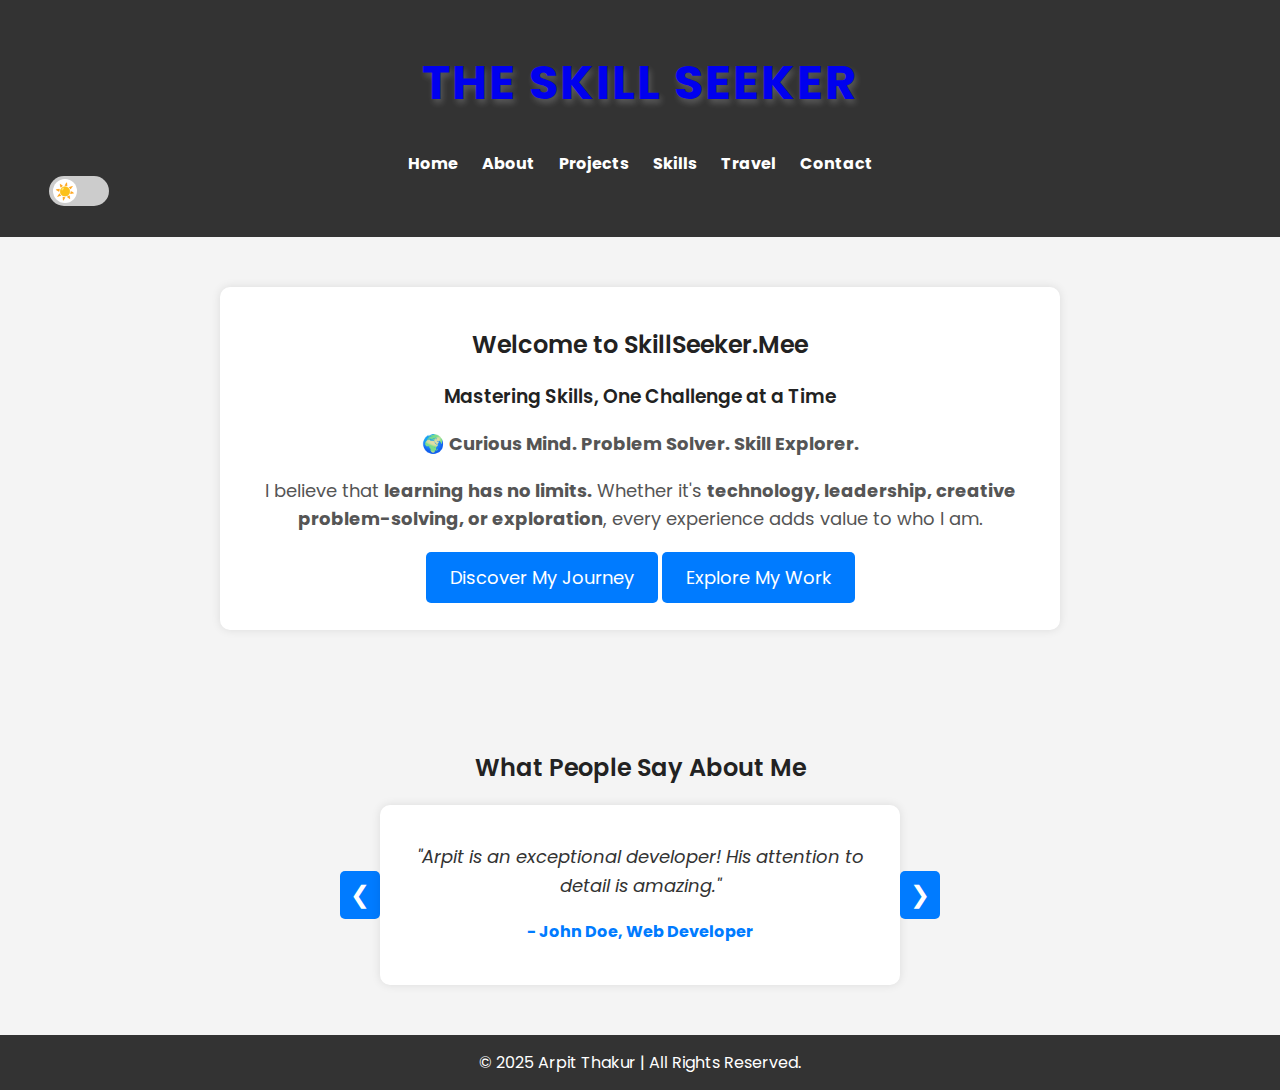
<file: index.html>
<!DOCTYPE html>
<html lang="en">
<head>
    <meta charset="UTF-8">
    <meta name="viewport" content="width=device-width, initial-scale=1.0">
    <title>Home | The Skill Seeker</title>
    
    <!-- Google Fonts -->
    <link href="https://fonts.googleapis.com/css2?family=Poppins:wght@300;400;600&display=swap" rel="stylesheet">
    <link rel="stylesheet" href="style.css">
    <script defer src="script.js"></script>
</head>
<body>
    <style>
    .testimonials {
        text-align: center;
        padding: 50px 20px;
        background: #f4f4f4;
    }
    
    .testimonial-container {
        display: flex;
        align-items: center;
        justify-content: center;
        position: relative;
        max-width: 600px;
        margin: auto;
    }
    
    .testimonial-card {
        display: none; /* Hide all initially */
        background: white;
        padding: 20px;
        box-shadow: 0 0 10px rgba(0, 0, 0, 0.1);
        border-radius: 10px;
        width: 80%;
        text-align: center;
        transition: 0.3s;
    }
    
    .testimonial-card p {
        font-size: 18px;
        font-style: italic;
        color: #333;
    }
    
    .testimonial-card h4 {
        margin-top: 10px;
        font-weight: bold;
        color: #007BFF;
    }
    
/* Dark Mode in Testimonials */

    .dark-mode .testimonials {
        background: #1e1e1e !important;
    }
    
    .dark-mode .testimonial-card {
        background: #2c2c2c !important;
        color: #ffffff !important;
        border: 1px solid #444 !important;
    }
    
    .dark-mode .testimonial-card p {
        color: #cccccc !important;
    }
    
    .dark-mode .testimonial-card h4 {
        color: #ffcc00 !important;
    }


    .prev-btn, .next-btn {
        background: #007BFF;
        color: white;
        border: none;
        font-size: 24px;
        cursor: pointer;
        padding: 10px;
        border-radius: 5px;
        transition: 0.3s;
    }
    
    .prev-btn:hover, .next-btn:hover {
        background: #0056b3;
    }
    </style>
    <header>
        <h1><a href="index.html">The Skill Seeker</a></h1>
        <nav id="dropdown-menu" class="dropdown-menu">
            <ul>
                <li><a href="index.html">Home</a></li>
                <li><a href="about.html">About</a></li>
                <li><a href="projects.html">Projects</a></li>
                <li><a href="skills.html">Skills</a></li>
                <li><a href="travel.html">Travel</a></li>
                <li><a href="contact.html">Contact</a></li>
                <div class="theme-switch">
                    <input type="checkbox" id="theme-toggle">
                    <label for="theme-toggle" class="switch"></label>
                </div>
            </ul>
        </nav>
    </header>
    
    <!-- Landing Section -->
    <section class="landing">
        <div class="container">
            <h2>Welcome to SkillSeeker.Mee </h2>
            <h3>Mastering Skills, One Challenge at a Time</h3>
            <p>🌍 <strong>Curious Mind. Problem Solver. Skill Explorer.</strong></p>
            <p>I believe that <strong>learning has no limits.</strong> Whether it's <strong>technology, leadership, creative problem-solving, or exploration</strong>, every experience adds value to who I am.</p>
            <a href="about.html" class="btn">Discover My Journey</a>
            <a href="projects.html" class="btn">Explore My Work</a>
        </div>
    </section>
    
    <!-- Testimonials Section -->
    <section class="testimonials">
        <h2>What People Say About Me</h2>
        <div class="testimonial-container">
            <button class="prev-btn" onclick="prevTestimonial()">❮</button>
            <div class="testimonial-card active">
                <p>"Arpit is an exceptional developer! His attention to detail is amazing."</p>
                <h4>- John Doe, Web Developer</h4>
            </div>
            <div class="testimonial-card">
                <p>"Working with Arpit was a great experience. His coding skills are top-notch!"</p>
                <h4>- Jane Smith, UI/UX Designer</h4>
            </div>
            <div class="testimonial-card">
                <p>"Arpit's ability to solve complex problems is outstanding. Highly recommend!"</p>
                <h4>- Mike Johnson, Project Manager</h4>
            </div>
            <button class="next-btn" onclick="nextTestimonial()">❯</button>
        </div>
    </section>
    
    <footer>
        <div class="footer-text">© 2025 Arpit Thakur | All Rights Reserved.</div>
    </footer>
    <script>
        document.addEventListener("DOMContentLoaded", function () {
    let currentIndex = 0;
    const testimonials = document.querySelectorAll(".testimonial-card");
    const totalTestimonials = testimonials.length;

    function showTestimonial(index) {
        testimonials.forEach((testimonial, i) => {
            testimonial.style.display = i === index ? "block" : "none";
        });
    }

    function prevTestimonial() {
        currentIndex = (currentIndex - 1 + totalTestimonials) % totalTestimonials;
        showTestimonial(currentIndex);
    }

    function nextTestimonial() {
        currentIndex = (currentIndex + 1) % totalTestimonials;
        showTestimonial(currentIndex);
    }

    // Show the first testimonial initially
    showTestimonial(currentIndex);

    // Attach event listeners to buttons
    document.querySelector(".prev-btn").addEventListener("click", prevTestimonial);
    document.querySelector(".next-btn").addEventListener("click", nextTestimonial);
});

    </script>
</body>
</html>
</file>
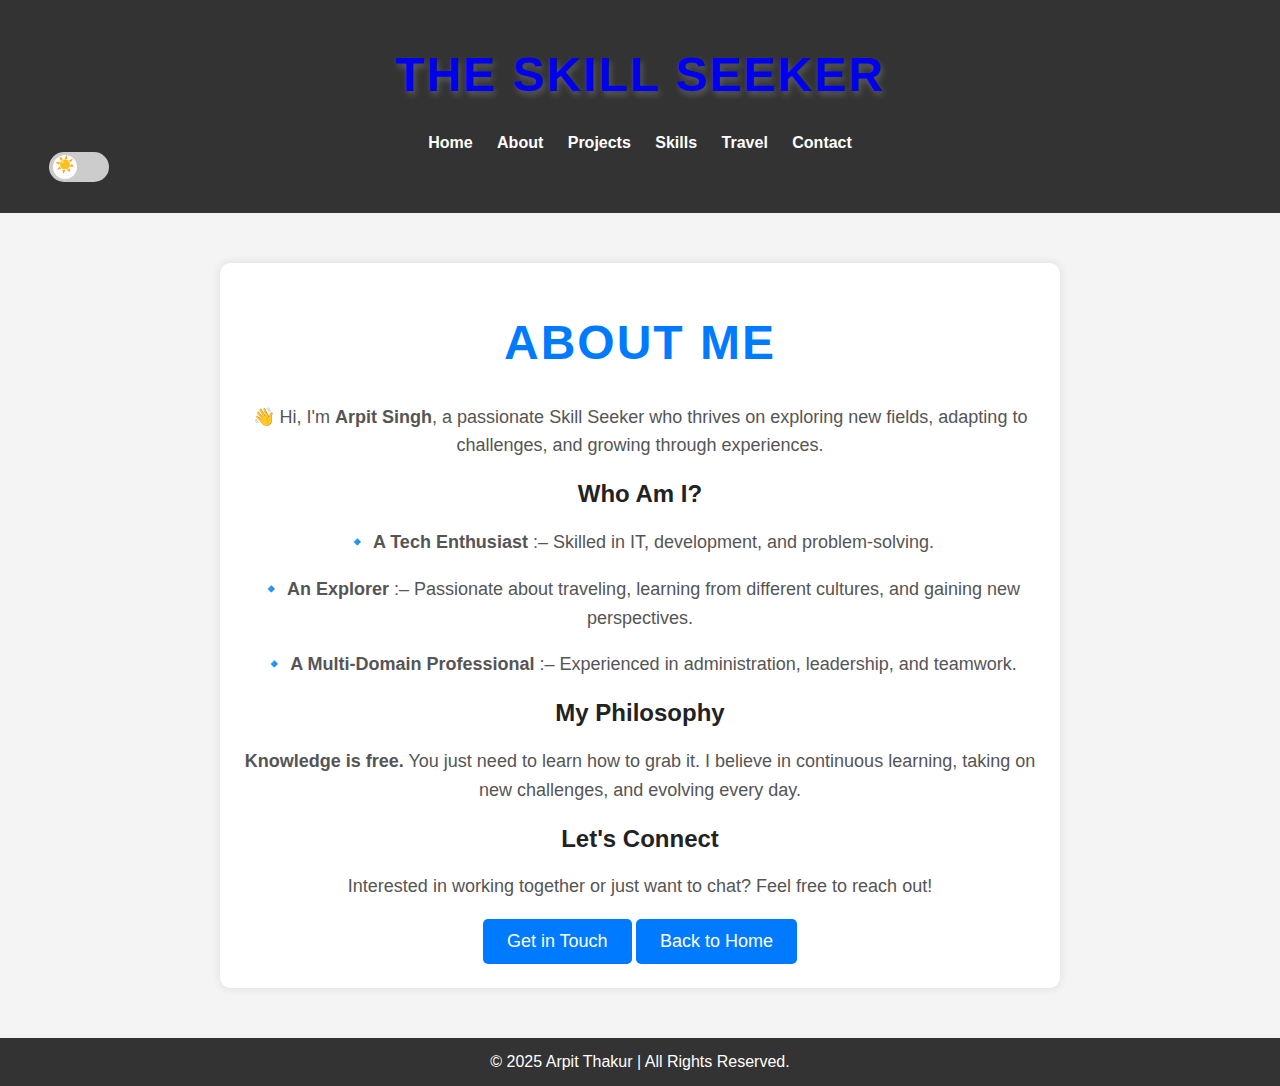
<file: about.html>
<!DOCTYPE html>
<html lang="en">
<head>
    <meta charset="UTF-8">
    <meta name="viewport" content="width=device-width, initial-scale=1.0">
    <title>About Me | The Skill Seeker</title>
    <link rel="stylesheet" href="style.css">
    <script defer src="script.js"></script>
</head>
<body>
    <header>
        <h1><a href="index.html">The Skill Seeker</a></h1>
        <nav id="dropdown-menu" class="dropdown-menu">
            <ul>
                <li><a href="index.html">Home</a></li>
                <li><a href="about.html">About</a></li>
                <li><a href="projects.html">Projects</a></li>
                <li><a href="skills.html">Skills</a></li>
                <li><a href="travel.html">Travel</a></li>
                <li><a href="contact.html">Contact</a></li>
                <div class="theme-switch">
                    <input type="checkbox" id="theme-toggle">
                    <label for="theme-toggle" class="switch"></label>
                </div>
            </ul>
        </nav>
    </header>
    
    <main class="container">
        <h1>About Me</h1>
        <p>👋 Hi, I'm <strong>Arpit Singh</strong>, a passionate <span class="highlight">Skill Seeker</span> who thrives on exploring new fields, adapting to challenges, and growing through experiences.</p>
        
        <h2>Who Am I?</h2>
        
           <p>🔹 <strong>A Tech Enthusiast</strong> :– Skilled in IT, development, and problem-solving.</p>
           <p>🔹 <strong>An Explorer</strong> :– Passionate about traveling, learning from different cultures, and gaining new perspectives.</p>
           <p>🔹 <strong>A Multi-Domain Professional</strong> :– Experienced in administration, leadership, and teamwork.</p>

        <h2>My Philosophy</h2>
        <p> <strong>Knowledge is free.</strong>
            You just need to learn how to grab it.</span> I believe in continuous learning, taking on new challenges, and evolving every day.</p>

        <h2>Let's Connect</h2>
        <p>Interested in working together or just want to chat? Feel free to reach out!</p>
        
        <a href="contact.html" class="btn">Get in Touch</a>
        <a href="index.html" class="btn">Back to Home</a>
    </main>
    
    <footer>
        <div class="footer-text">© 2025 Arpit Thakur | All Rights Reserved.</div>
    </footer>
</body>
</html>
</file>
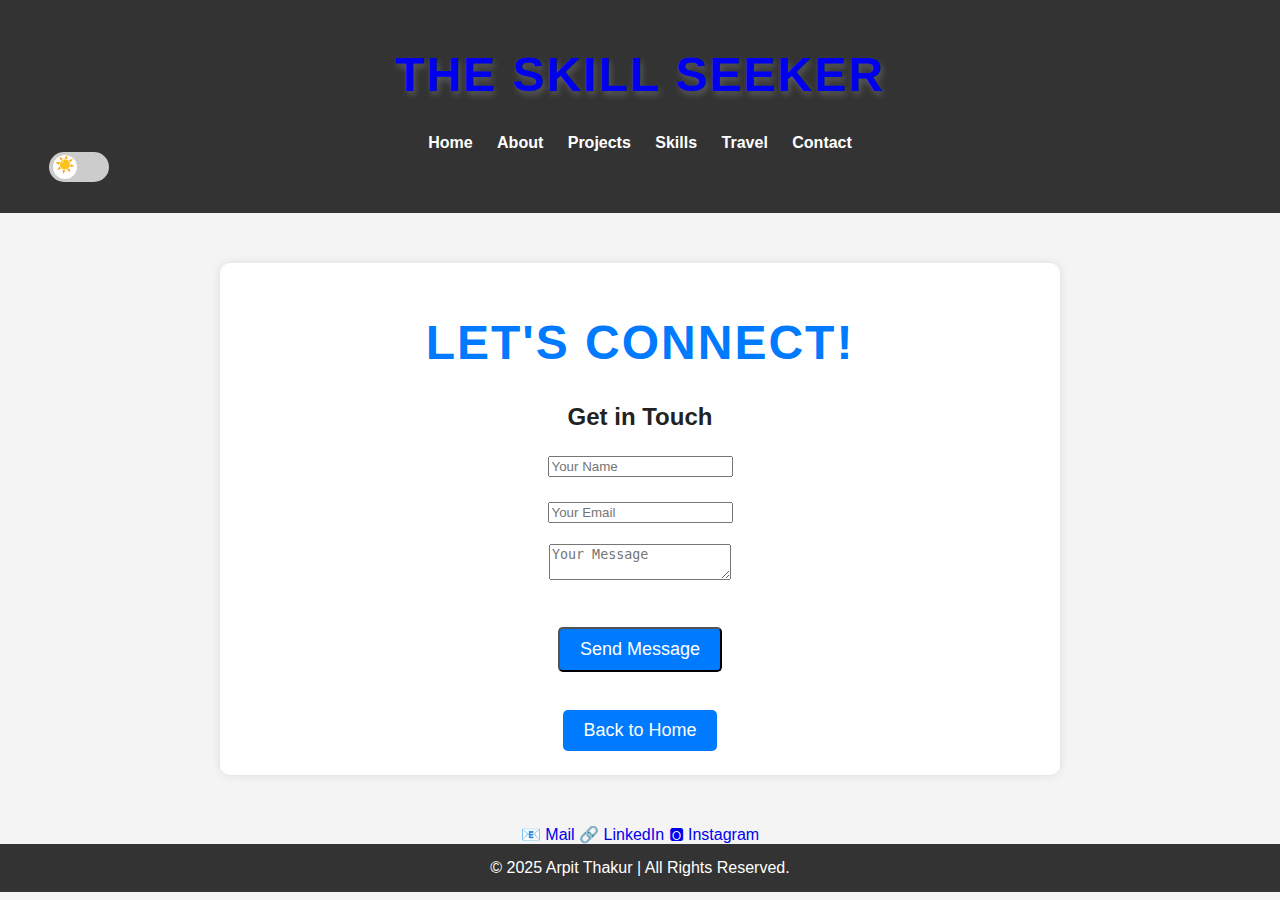
<file: contact.html>
<!DOCTYPE html>
<html lang="en">
<head>
    <meta charset="UTF-8">
    <meta name="viewport" content="width=device-width, initial-scale=1.0">
    <title>Contact | The Skill Seeker</title>
    <link rel="stylesheet" href="style.css">
    <script defer src="script.js"></script>
</head>
<body>
    <header>
        <h1><a href="index.html">The Skill Seeker</a></h1>
        <nav id="dropdown-menu" class="dropdown-menu">
            <ul>
                <li><a href="index.html">Home</a></li>
                <li><a href="about.html">About</a></li>
                <li><a href="projects.html">Projects</a></li>
                <li><a href="skills.html">Skills</a></li>
                <li><a href="travel.html">Travel</a></li>
                <li><a href="contact.html">Contact</a></li>
                <div class="theme-switch">
                    <input type="checkbox" id="theme-toggle">
                    <label for="theme-toggle" class="switch"></label>
                </div>
            </ul>
        </nav>
    </header>

<!--Context of Skills Page-->
<style>
        body {
            font-family: Arial, sans-serif;
            margin: 0;
            padding: 0;
            background-color: #f4f4f4;
            text-align: center;
        }
        body.contact {
    background: image('contact-image.png') no-repeat center center fixed;
    background-size: cover;
}

        .container {
            max-width: 800px;
            margin: 50px auto;
            padding: 20px;
            background: white;
            box-shadow: 0 0 10px rgba(0, 0, 0, 0.1);
            border-radius: 10px;
        }
        .btn {
            display: inline-block;
            margin-top: 20px;
            padding: 10px 20px;
            background: #007BFF;
            color: white;
            text-decoration: none;
            font-size: 18px;
            border-radius: 5px;
            transition: 0.3s;
        }
    </style>
</head>
    <main>
        <div class="container contact">
            <h1>Let's Connect!</h1>
            <section>
                <h2>Get in Touch</h2>
                <form id="contact-form">
                    <p><input type="text" id="name" placeholder="Your Name" required></p>
                    <p><input type="email" id="email" placeholder="Your Email" required></p>
                    <p><textarea id="message" placeholder="Your Message" required></textarea></p>
                    <button type="submit" class="btn">Send Message</button>
                </form>
                <p id="form-status"></p>
            </section>
            <a href="index.html" class="btn">Back to Home</a>
        </div>
        <div class="social-links">
            <a href="mailto:whyonlythakur@hotmail.com">📧 Mail</a>
            <a href="https://www.linkedin.com/public-profile/settings?trk=d_flagship3_profile_self_view_public_profile">🔗 LinkedIn</a>
            <a href="https://www.instagram.com/whyonlybunny/">🅾 Instagram</a>
        </div>
    </main>

    
    <footer>
        <div class="footer-text">© 2025 Arpit Thakur | All Rights Reserved.</div>
    </footer>
</body>
</html>
</file>
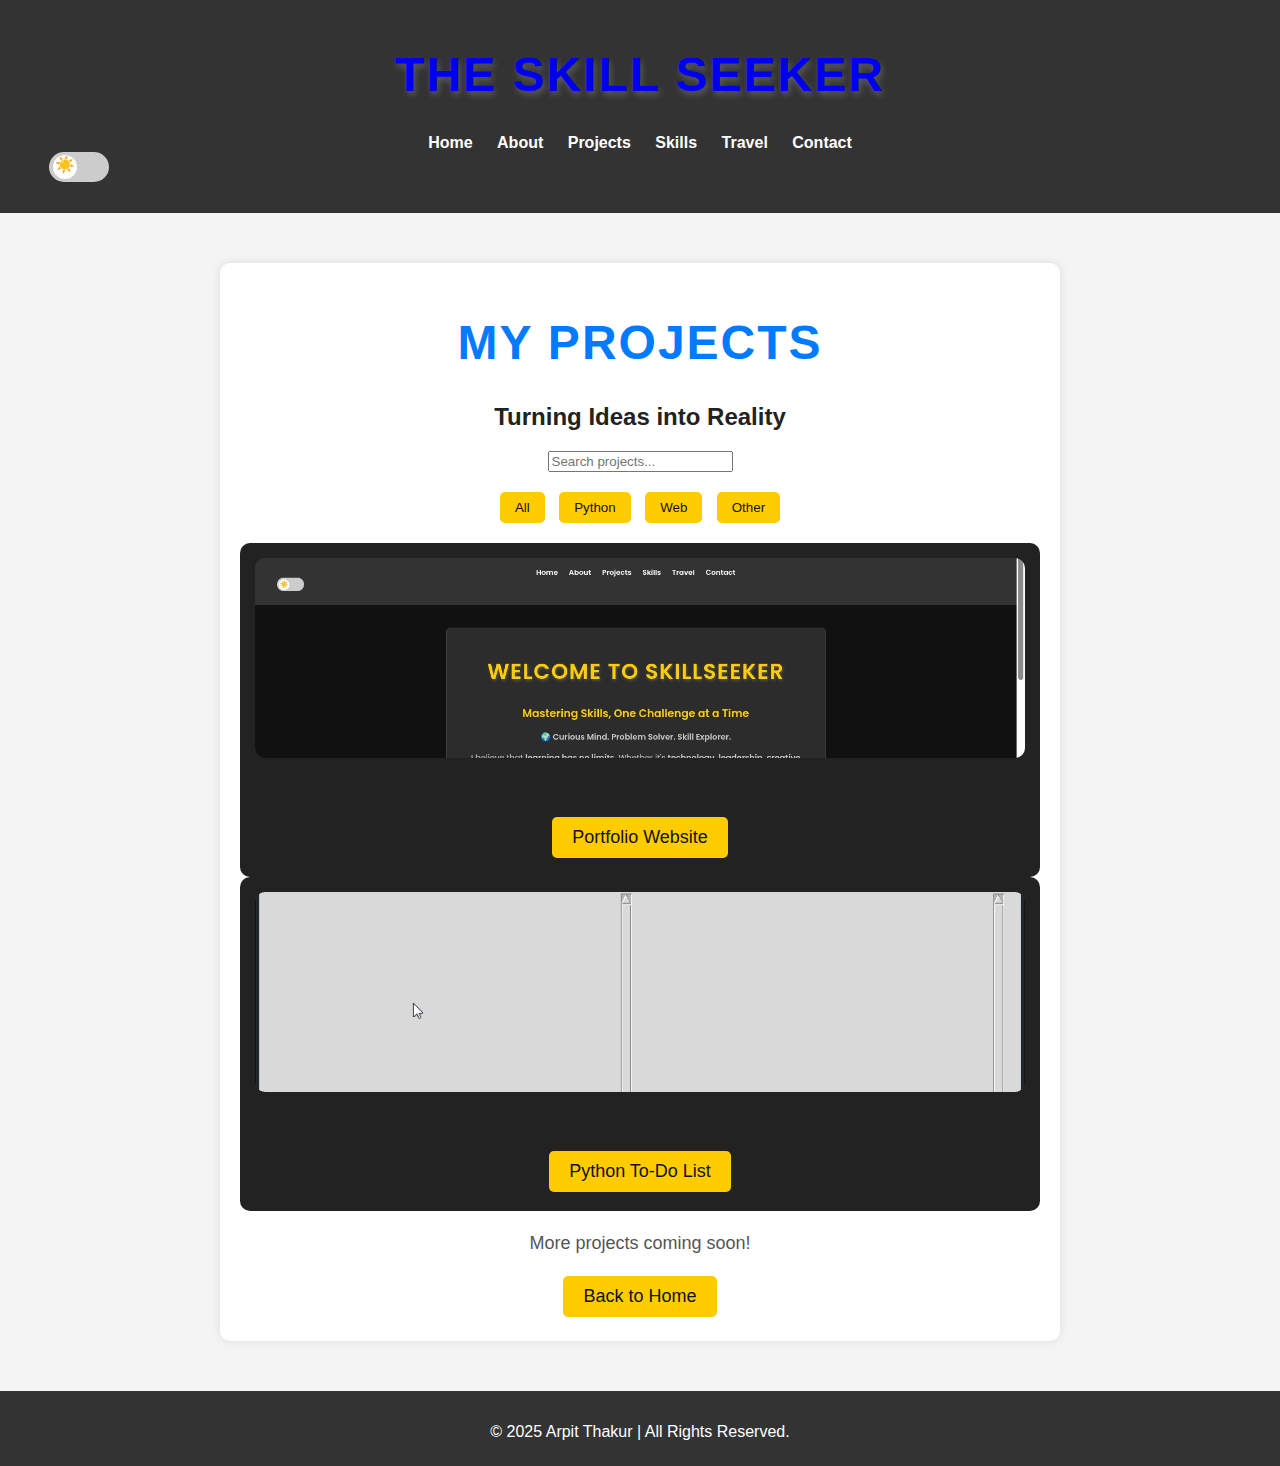
<file: projects.html>
<!DOCTYPE html>
<html lang="en">
<head>
    <meta charset="UTF-8">
    <meta name="viewport" content="width=device-width, initial-scale=1.0">
    <title>Projects | The Skill Seeker</title>
    <link rel="stylesheet" href="style.css">
    <script defer src="script.js"></script>
</head>
<body>
    <style>
        /* Projects Grid */
.projects-container {
    display: grid;
    grid-template-columns: repeat(auto-fit, minmax(300px, 1fr));
    gap: 20px;
    max-width: 90%;
    margin: 20px auto;
    padding: 20px;
}

/* Project Card */
.project-card {
    background: #222;
    padding: 15px;
    border-radius: 10px;
    text-align: center;
    transition: transform 0.3s ease, box-shadow 0.3s ease;
}

/* Project Image Box */
.project-img {
    position: relative;
    overflow: hidden;
    border-radius: 10px;
    height: 200px; /* Adjustable height */
    width: 100%;
    background: #333;
    display: flex;
    align-items: center;
    justify-content: center;
}

/* Image Styling (Fix Overflow) */
.project-img img {
    width: 800%; /* Ensure it fits container width */
    height: 100%; /* Ensure it fits container height */
    object-fit: cover; /* Crop excess while fitting */
    border-radius: 7px;
    transition: transform 0.3s ease-in-out;
}



/* Hover Effects */
.project-card:hover {
    transform: scale(1.05);
    box-shadow: 0px 0px 15px rgba(255, 204, 0, 1);
}

.project-card:hover .project-img img {
    transform: scale(1.1);
}

/* Lightbox */
.lightbox {
    display: none;
    position: fixed;
    top: 0;
    left: 0;
    width: 100%;
    height: 100%;
    background: rgba(0, 0, 0, 0.9);
    justify-content: center;
    align-items: center;
}

.lightbox img {
    max-width: 80%;
    max-height: 80%;
    border-radius: 8px;
}

/* Buttons */
.filter-buttons {
    text-align: center;
    margin: 15px 0;
}

.filter-buttons button {
    padding: 8px 15px;
    background: #ffcc00;
    border: none;
    color: #121212;
    cursor: pointer;
    border-radius: 5px;
    margin: 5px;
    transition: background 0.3s ease;
}

.filter-buttons button:hover {
    background: #e6b800;
}

.btn {
    display: inline-block;
    padding: 10px 20px;
    background: #ffcc00;
    color: #121212;
    text-decoration: none;
    border-radius: 5px;
    transition: background 0.3s ease;
}

.btn:hover {
    background: #e6b800;
}

    </style>
    <header>
        <h1><a href="index.html">The Skill Seeker</a></h1>
        <div id="dropdown-menu" class="dropdown-menu">
            <nav>
                <ul>
                    <li><a href="index.html">Home</a></li>
                    <li><a href="about.html">About</a></li>
                    <li><a href="projects.html">Projects</a></li>
                    <li><a href="skills.html">Skills</a></li>
                    <li><a href="travel.html">Travel</a></li>
                    <li><a href="contact.html">Contact</a></li>
                    <div class="theme-switch">
                        <input type="checkbox" id="theme-toggle">
                        <label for="theme-toggle" class="switch"></label>
                    </div>
                </ul>
            </nav>
        </div>
    </header>

    <main class="container">
        <h1>My Projects</h1>
        <h2>Turning Ideas into Reality</h2>


        <!-- Search & Filter -->
        <input type="text" id="searchBox" placeholder="Search projects..." onkeyup="filterProjects()">
        <div class="filter-buttons">
            <button onclick="filterCategory('all')">All</button>
            <button onclick="filterCategory('python')">Python</button>
            <button onclick="filterCategory('web')">Web</button>
            <button onclick="filterCategory('other')">Other</button>
        </div>
    
<!-- Web Project Card -->
<div class="project-card" data-category="web">
    <div class="project-img">
        <img src="/media/webproject.png" alt="Web Project" onclick="openLightbox(this.src)">
    </div>
    <h3>A responsive portfolio built with HTML, CSS, and JavaScript.</h3>
    <a href="https://whyonlythakur.github.io/Portfolio/" class="btn">Portfolio Website</a>
</div>


<!-- Python Project Card -->
<div class="project-card" data-category="python">
    <div class="project-img">
        <img src="/media/todo.png" alt="Python Project" onclick="openLightbox(this.src)">
    </div>
    <h3>A simple task management app using Python.</h3>
    <a href="https://github.com/whyonlythakur/todo-list/tree/main" class="btn">Python To-Do List</a>
</div>


        <p>More projects coming soon!</p>
        <a href="index.html" class="btn">Back to Home</a>
    </main>

    <!-- Lightbox for Image Preview -->
    <div class="lightbox" id="lightbox">
        <span class="close" onclick="closeLightbox()">&times;</span>
        <img id="lightboxImg">
    </div>

    <footer>
        <div style="text-align:center;padding:10px;margin-top:7px;">&copy; 2025 Arpit Thakur | All Rights Reserved.</div>
    </footer>

    <script>

        function openLightbox(src) {
            document.getElementById('lightbox').style.display = 'flex';
            document.getElementById('lightboxImg').src = src;
        }

        function closeLightbox() {
            document.getElementById('lightbox').style.display = 'none';
        }
    </script>
</body>
</html>
</file>
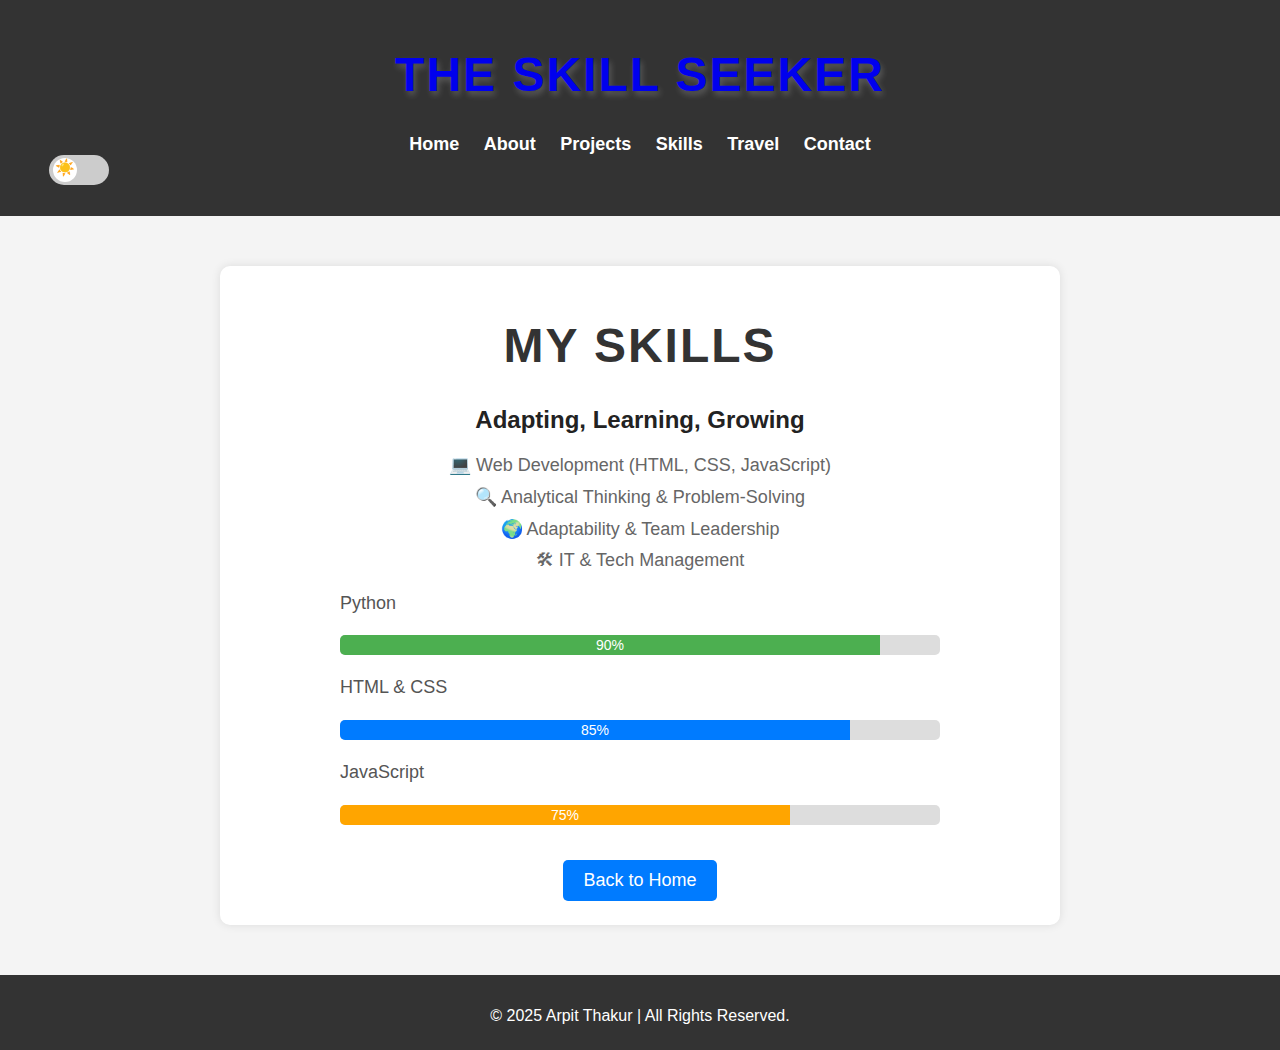
<file: skills.html>
<!DOCTYPE html>
<html lang="en">
<head>
    <meta charset="UTF-8">
    <meta name="viewport" content="width=device-width, initial-scale=1.0">
    <title>Skills | The Skill Seeker</title>
    <link rel="stylesheet" href="style.css">
    <script defer src="script.js"></script>
    <style>
        body {
            font-family: Arial, sans-serif;
            margin: 0;
            padding: 0;
            background-color: #f4f4f4;
            text-align: center;
        }
        .container {
            max-width: 800px;
            margin: 50px auto;
            padding: 20px;
            background: white;
            box-shadow: 0 0 10px rgba(0, 0, 0, 0.1);
            border-radius: 10px;
        }
        h1 {
            color: #333;
        }
        ul {
            list-style-type: none;
            padding: 0;
        }
        li {
            font-size: 18px;
            color: #666;
            margin: 10px 0;
        }
        .btn {
            display: inline-block;
            margin-top: 20px;
            padding: 10px 20px;
            background: #007BFF;
            color: white;
            text-decoration: none;
            font-size: 18px;
            border-radius: 5px;
            transition: 0.3s;
        }
        .btn:hover {
            background: #0056b3;
        }

        /* Progress Bar Styling */
        .skill {
            margin: 15px 0;
            text-align: left;
            max-width: 600px;
            margin-left: auto;
            margin-right: auto;
        }
        .progress {
            width: 100%;
            background-color: #ddd;
            border-radius: 5px;
            overflow: hidden;
        }
        .progress-bar {
            height: 20px;
            color: white;
            text-align: center;
            line-height: 20px;
            font-size: 14px;
        }
        .python { width: 90%; background-color: #4CAF50; }
        .html { width: 85%; background-color: #007BFF; }
        .js { width: 75%; background-color: #FFA500; }
    </style>
</head>
<body>

<header>
    <h1><a href="index.html">The Skill Seeker</a></h1>
    <div id="dropdown-menu" class="dropdown-menu">
       <nav>
           <ul>
               <li><a href="index.html">Home</a></li>
               <li><a href="about.html">About</a></li>
               <li><a href="projects.html">Projects</a></li>
               <li><a href="skills.html">Skills</a></li>
               <li><a href="travel.html">Travel</a></li>
               <li><a href="contact.html">Contact</a></li>
               <div class="theme-switch">
                <input type="checkbox" id="theme-toggle">
                <label for="theme-toggle" class="switch"></label>
            </div>
           </ul>
       </nav>
    </div>
</header>

<div class="container">
    <h1>My Skills</h1>
    <h2>Adapting, Learning, Growing</h2>
    <ul>
        <li>💻 Web Development (HTML, CSS, JavaScript)</li>
        <li>🔍 Analytical Thinking & Problem-Solving</li>
        <li>🌍 Adaptability & Team Leadership</li>
        <li>🛠 IT & Tech Management</li>
    </ul>

    <section class="skills">
        <div class="skill">
            <p>Python</p>
            <div class="progress">
                <div class="progress-bar python">90%</div>
            </div>
        </div>

        <div class="skill">
            <p>HTML & CSS</p>
            <div class="progress">
                <div class="progress-bar html">85%</div>
            </div>
        </div>

        <div class="skill">
            <p>JavaScript</p>
            <div class="progress">
                <div class="progress-bar js">75%</div>
            </div>
        </div>
    </section>

    <a href="index.html" class="btn">Back to Home</a>
</div>

<footer>
    <div style="text-align:center;padding:10px;margin-top:7px;"> 
        © 2025 Arpit Thakur | All Rights Reserved.
    </div>
</footer>

<script>
    function toggleMenu() {
        var menu = document.getElementById("dropdown-menu");
        menu.style.display = (menu.style.display === "block") ? "none" : "block";
    }
</script>

</body>
</html>
</file>
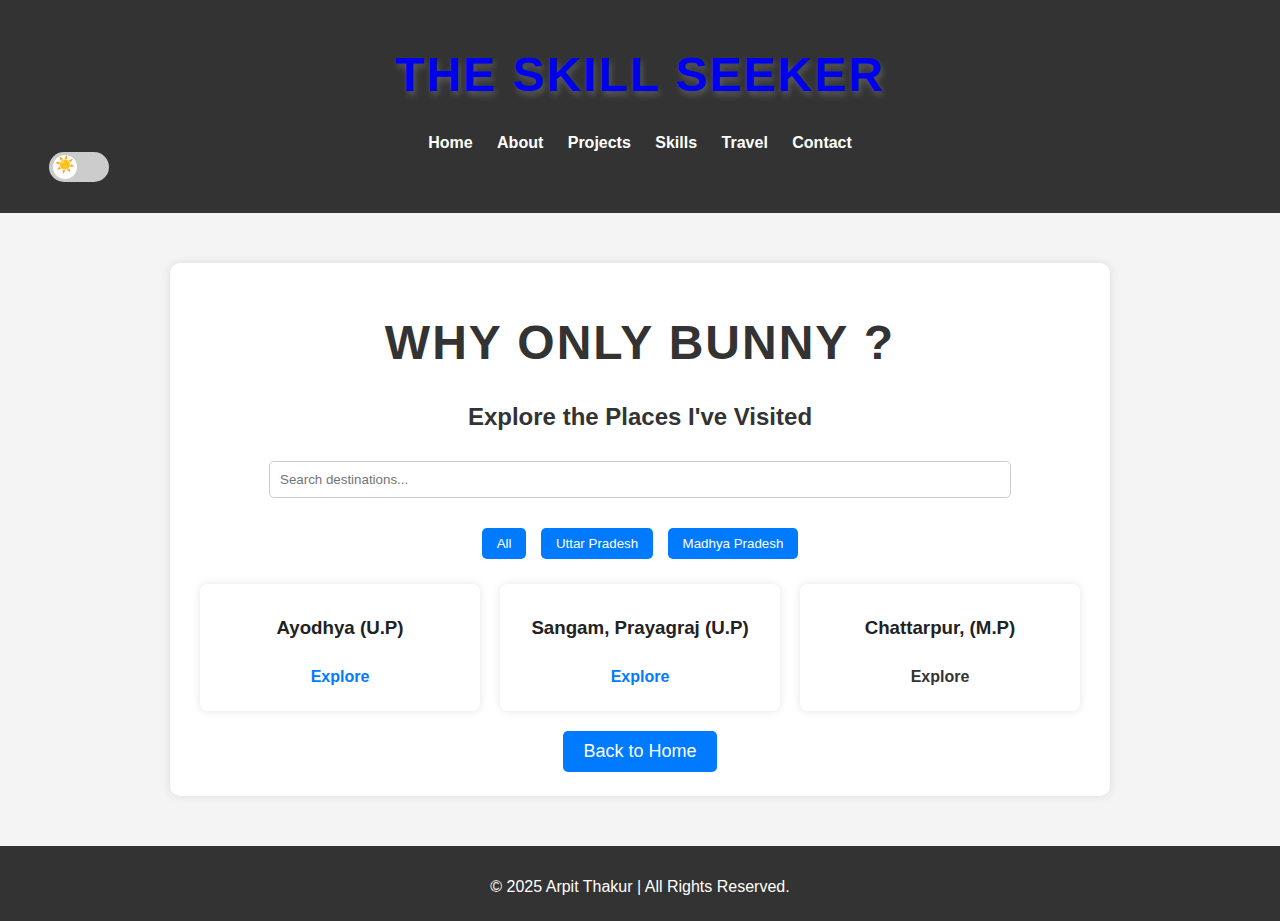
<file: travel.html>
<!DOCTYPE html>
<html lang="en">
<head>
    <meta charset="UTF-8">
    <meta name="viewport" content="width=device-width, initial-scale=1.0">
    <title>Travel | The Skill Seeker</title>
    <link rel="stylesheet" href="style.css">
    <script defer src="script.js"></script>
    <style>
        body {
            font-family: Arial, sans-serif;
            margin: 0;
            padding: 0;
            background-color: #f4f4f4;
            text-align: center;
        }
        .container {
            max-width: 900px;
            margin: 50px auto;
            padding: 20px;
            background: white;
            box-shadow: 0 0 10px rgba(0, 0, 0, 0.1);
            border-radius: 10px;
        }
        h1, h2 {
            color: #333;
        }
        .travel-grid {
            display: flex;
            flex-wrap: wrap;
            justify-content: center;
            gap: 20px;
            margin-top: 20px;
        }
        .travel-card {
            width: 250px;
            padding: 15px;
            background: #fff;
            border-radius: 8px;
            box-shadow: 0 0 10px rgba(0, 0, 0, 0.1);
            transition: 0.3s;
            text-align: center;
        }
        .travel-card:hover {
            transform: scale(1.05);
            box-shadow: 0 0 15px rgba(0, 0, 0, 0.2);
        }
        .travel-card a {
            text-decoration: none;
            color: #007BFF;
            font-weight: bold;
            display: block;
            padding: 10px 0;
        }
        .btn {
            display: inline-block;
            margin-top: 20px;
            padding: 10px 20px;
            background: #007BFF;
            color: white;
            text-decoration: none;
            font-size: 18px;
            border-radius: 5px;
            transition: 0.3s;
        }
        .btn:hover {
            background: #0056b3;
        }
        #searchBox {
            width: 80%;
            padding: 10px;
            margin: 10px 0;
            border: 1px solid #ccc;
            border-radius: 5px;
        }
        .filter-buttons {
            margin: 15px 0;
        }
        .filter-buttons button {
            padding: 8px 15px;
            margin: 5px;
            border: none;
            background: #007BFF;
            color: white;
            cursor: pointer;
            border-radius: 5px;
            transition: 0.3s;
        }
        .filter-buttons button:hover {
            background: #0056b3;
        }
    </style>
</head>
<body>

<header>
    <h1><a href="index.html">The Skill Seeker</a></h1>
    <nav id="dropdown-menu" class="dropdown-menu">
        <ul>
            <li><a href="index.html">Home</a></li>
            <li><a href="about.html">About</a></li>
            <li><a href="projects.html">Projects</a></li>
            <li><a href="skills.html">Skills</a></li>
            <li><a href="travel.html">Travel</a></li>
            <li><a href="contact.html">Contact</a></li>
            <div class="theme-switch">
                <input type="checkbox" id="theme-toggle">
                <label for="theme-toggle" class="switch"></label>
            </div>
        </ul>
    </nav>
</header>

<div class="container">
    <h1>Why ONLY BUNNY ?</h1>
    <h2>Explore the Places I've Visited</h2>

    <!-- Search Box -->
    <input type="text" id="searchBox" placeholder="Search destinations...">

    <!-- Filter Buttons -->
    <div class="filter-buttons">
        <button onclick="filterCategory('all')">All</button>
        <button onclick="filterCategory('Uttar Pradesh')">Uttar Pradesh</button>
        <button onclick="filterCategory('Madhya Pradesh')">Madhya Pradesh</button>
    </div>

    <!-- Travel Destinations -->
    <div class="travel-grid">
        <div class="travel-card" data-category="Uttar Pradesh">
            <h3>Ayodhya (U.P)</h3>
            <a href="travel/up/ayodhya/ayodhya.html">Explore</a>
        </div>

        <div class="travel-card" data-category="Uttar Pradesh">
            <h3>Sangam, Prayagraj (U.P)</h3>
            <a href="travel/up/sangam/sangam.html">Explore</a>
        </div>
        <div class="travel-card" data-category="Madhya Pradesh">
            <h3>Chattarpur, (M.P)</h3>
            <a href="">Explore</a>
        </div>
    </div>

    <a href="index.html" class="btn">Back to Home</a>
</div>

<footer>
    <div style="text-align:center;padding:10px;margin-top:7px;"> 
        © 2025 Arpit Thakur | All Rights Reserved.
    </div>
</footer>

<script>

document.addEventListener("DOMContentLoaded", function () {
    // Search Functionality
    function filterTravelPlaces() {
        let searchInput = document.getElementById("searchBox").value.toLowerCase();
        let travelCards = document.querySelectorAll(".travel-card");

        travelCards.forEach(card => {
            let travelTitle = card.querySelector("h3").innerText.toLowerCase();

            if (travelTitle.includes(searchInput)) {
                card.style.display = "block"; // Show card
            } else {
                card.style.display = "none"; // Hide card
            }
        });
    }

    document.getElementById("searchBox").addEventListener("keyup", filterTravelPlaces);

    // Filter by Category
    function filterCategory(category) {
        let travelCards = document.querySelectorAll(".travel-card");

        travelCards.forEach(card => {
            let cardCategory = card.getAttribute("data-category");

            // Show all cards if "all" is selected
            if (category.toLowerCase() === "all" || cardCategory === category) {
                card.style.display = "block";
            } else {
                card.style.display = "none";
            }
        });
    }

    // Ensure buttons trigger filtering correctly
    let filterButtons = document.querySelectorAll(".filter-buttons button");

    filterButtons.forEach(button => {
        button.addEventListener("click", function () {
            let category = this.innerText.trim(); // Trim extra spaces
            if (category.toLowerCase() === "all") {
                filterCategory("all"); // Explicitly handle "All"
            } else {
                filterCategory(category);
            }
        });
    });
});

</script>

</body>
</html>
</file>
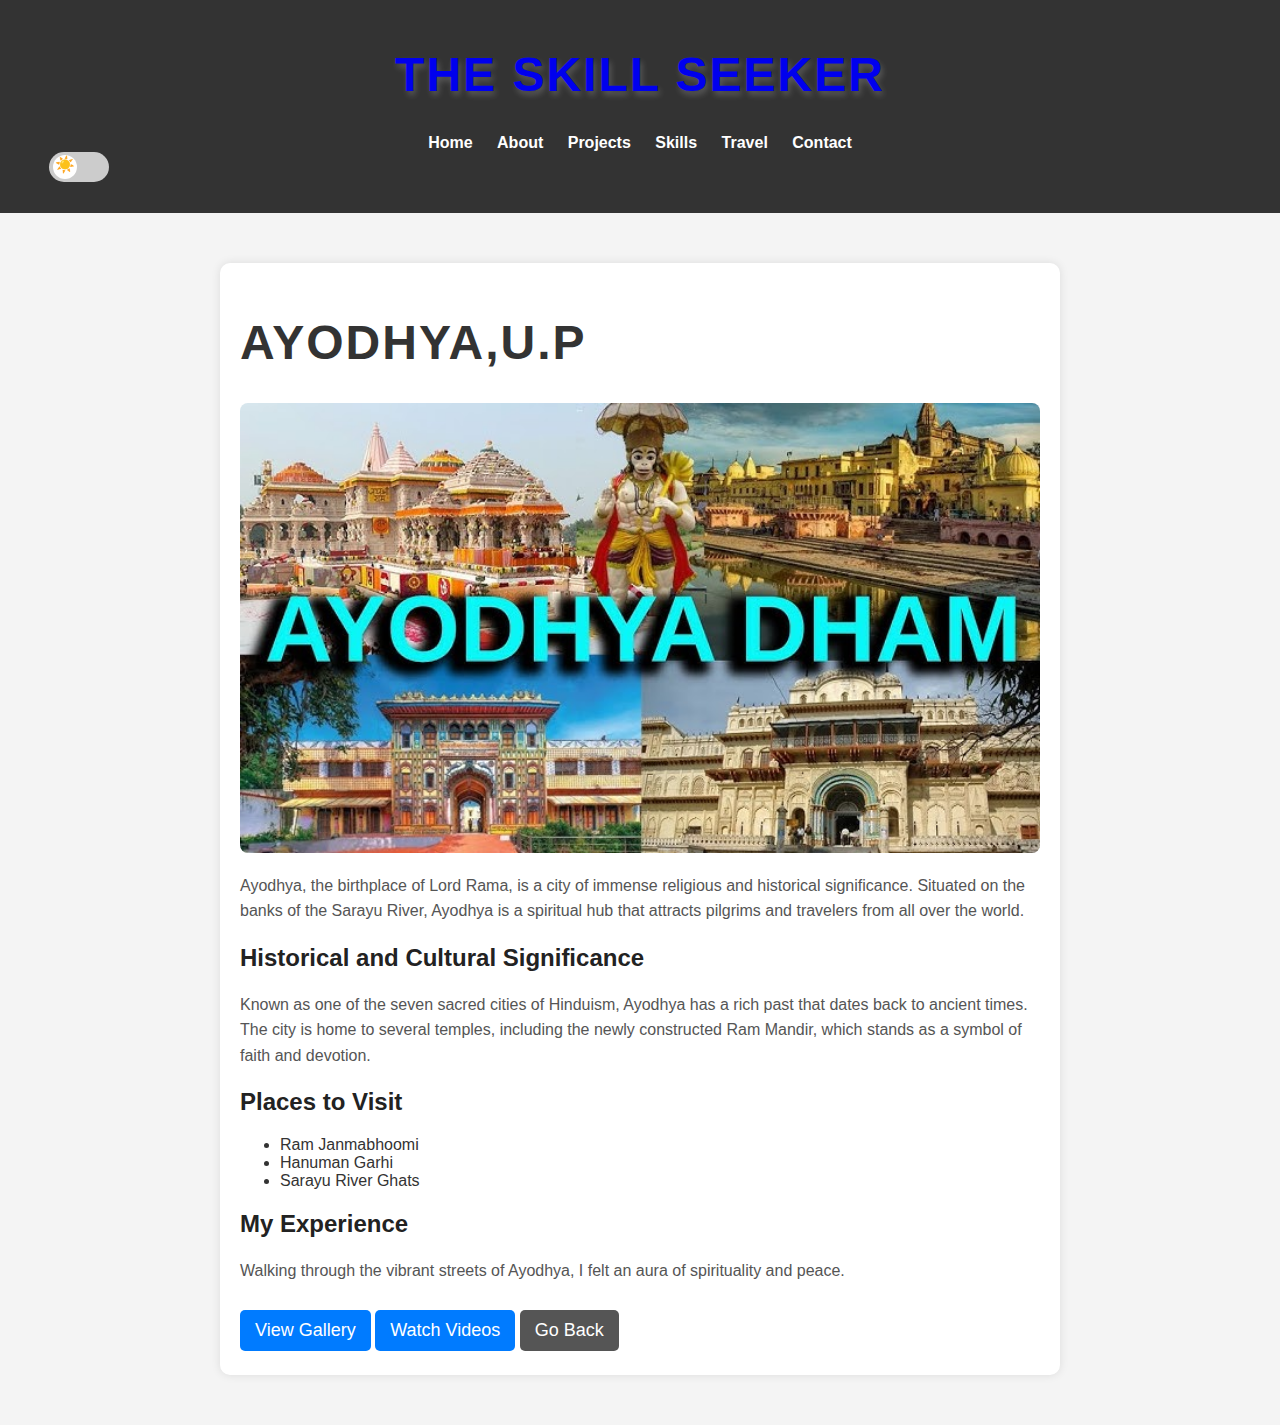
<file: travel/up/ayodhya/ayodhya.html>
<!-- Menu Bar At Top Right Corner -->
<!DOCTYPE html>
<html lang="en">
<head>
    <meta charset="UTF-8">
    <meta name="viewport" content="width=device-width, initial-scale=1.0">
    <title>Home | The Skill Seeker</title>
    <link rel="stylesheet" href=".././../../style.css">
    <script defer src=".././../../script.js"></script>
</head>

 <body>
    <header>
        <h1><a href="index.html">The Skill Seeker</a></h1>
        <nav id="dropdown-menu" class="dropdown-menu">
            <ul>
                <li><a href="/index.html">Home</a></li>
                <li><a href="/about.html">About</a></li>
                <li><a href="/projects.html">Projects</a></li>
                <li><a href="/skills.html">Skills</a></li>
                <li><a href="/travel.html">Travel</a></li>
                <li><a href="/contact.html">Contact</a></li>
                <div class="theme-switch">
                    <input type="checkbox" id="theme-toggle">
                    <label for="theme-toggle" class="switch"></label>
                </div>
            </ul>
        </nav>
    </header>
<!-- Web Page Content -->
    <style>
        body {
            font-family: Arial, sans-serif;
            margin: 0;
            padding: 0;
            background-color: #f4f4f4;
            text-align: center;
        }
        .container {
            max-width: 800px;
            margin: 50px auto;
            padding: 20px;
            background: white;
            box-shadow: 0 0 10px rgba(0, 0, 0, 0.1);
            border-radius: 10px;
            text-align: left;
        }
        h1 {
            color: #333;
        }
        img {
            max-width: 100%;
            border-radius: 8px;
        }
        p {
            font-size: 16px;
            line-height: 1.6;
            color: #555;
        }
        .btn {
            display: inline-block;
            padding: 10px 15px;
            background: #007BFF;
            color: white;
            text-decoration: none;
            border-radius: 5px;
            margin-top: 10px;
            transition: 0.3s;
        }
        .btn:hover {
            background: #0056b3;
        }
    </style>
</head>
<body>
    <div class="container">
        <h1> Ayodhya,U.P </h1>
        <img width="950px" src="../../../media/ayodhya.png" alt="Ayodhya">
        <p>Ayodhya, the birthplace of Lord Rama, is a city of immense religious and historical significance. Situated on the banks of the Sarayu River, Ayodhya is a spiritual hub that attracts pilgrims and travelers from all over the world.</p>
        
        <h2>Historical and Cultural Significance</h2>
        <p>Known as one of the seven sacred cities of Hinduism, Ayodhya has a rich past that dates back to ancient times. The city is home to several temples, including the newly constructed Ram Mandir, which stands as a symbol of faith and devotion.</p>
        
        <h2>Places to Visit</h2>
        <ul>
            <li>Ram Janmabhoomi</li>
            <li>Hanuman Garhi</li>

            <li>Sarayu River Ghats</li>
        </ul>
        
        <h2>My Experience</h2>
        <p>Walking through the vibrant streets of Ayodhya, I felt an aura of spirituality and peace.</p>
            <a href="gallery-ayodhya.html" class="btn">View Gallery</a>
            <a href="videos-ayodhya.html" class="btn">Watch Videos</a>
            <a href="../../../../../../../travel.html" class="btn" style="background: #555;">Go Back  </a>
        </div>
</body>
</html>
</file>
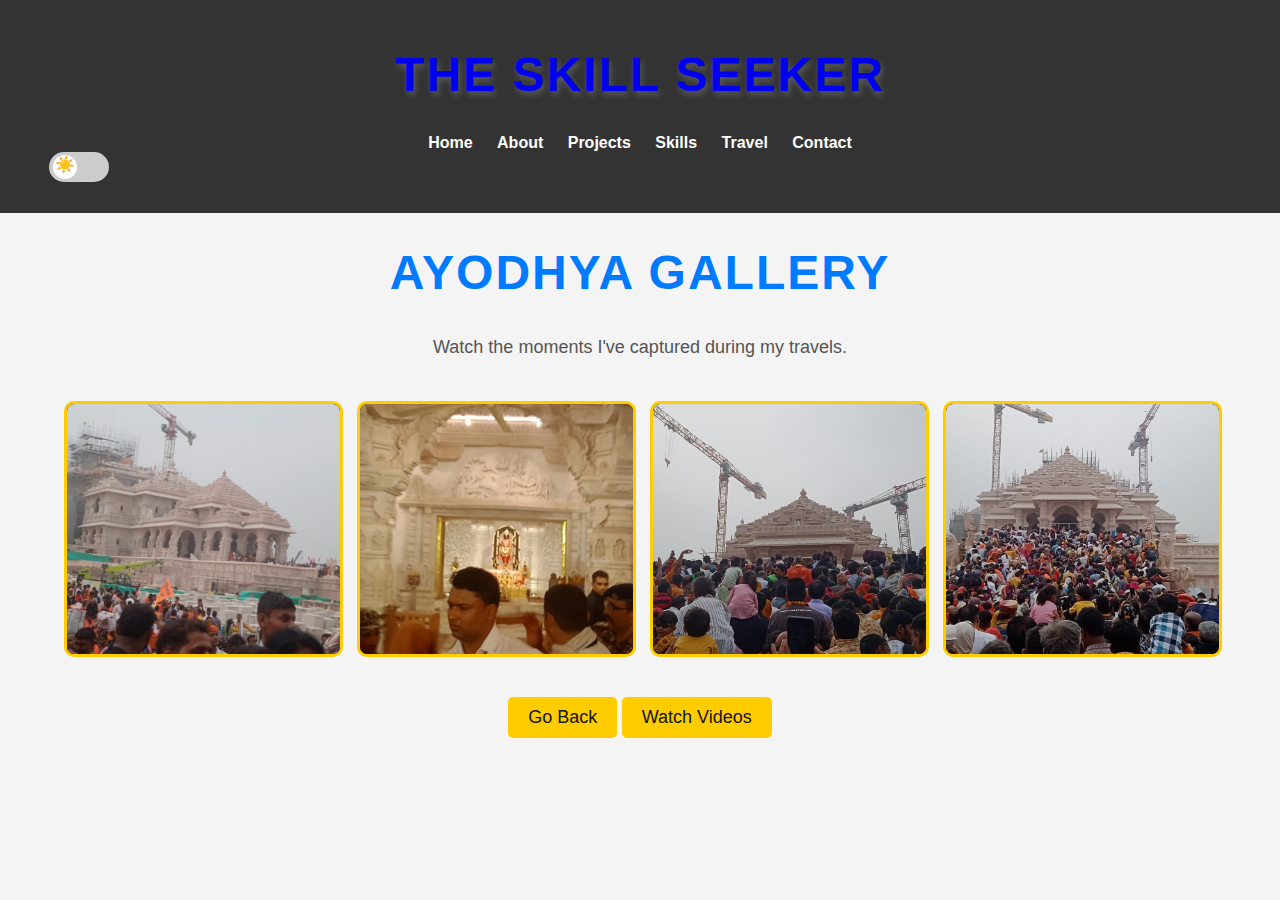
<file: travel/up/ayodhya/gallery-ayodhya.html>
<!DOCTYPE html>
<html lang="en">
<head>
    <meta charset="UTF-8">
    <meta name="viewport" content="width=device-width, initial-scale=1.0">
    <title>Ayodhya Gallery | SkillSeeker.me</title>
    <link rel="stylesheet" href="../../../style.css"> 
    <script src="../../../script.js" defer></script> 
</head>
<body>
<style>
    .gallery-container {
        display: grid;
        grid-template-columns: repeat(auto-fit, minmax(250px, 1fr));
        gap: 20px;
        max-width: 90%;
        margin: 20px auto;
        padding: 20px;
    }
    
    /* Image Container */
    .image-box {
        position: relative;
        overflow: hidden;
        border-radius: 10px;
        border: 3px solid #ffcc00;
        display: flex;
        align-items: center;
        justify-content: center;
        height: 250px; /* Ensures uniform height */
        width: 100%;
        background: #222; /* Background in case image is not loaded */
        transition: transform 0.3s ease, box-shadow 0.3s ease;
    }
    
    /* Image Styling */
    .image-box img {
        width: 100%;
        height: 100%;
        object-fit: cover;
        border-radius: 7px;
        transition: transform 0.3s ease-in-out;
    }
    
    /* Hover Effect */
    .image-box:hover {
        transform: scale(1.05);
        box-shadow: 0px 0px 15px rgba(255, 204, 0, 1); /* Bright glow effect */
    }
    
    .image-box:hover img {
        transform: scale(1.1);
    }
    
    /* Lightbox */
    .lightbox {
        display: none;
        position: fixed;
        top: 0;
        left: 0;
        width: 100%;
        height: 100%;
        background: rgba(0, 0, 0, 0.9);
        justify-content: center;
        align-items: center;
    }
    
    .lightbox img {
        max-width: 80%;
        max-height: 80%;
        border-radius: 8px;
    }
    
    /* Buttons */
    .btn-container {
        margin-top: 20px;
        text-align: center;
    }
    
    .btn {
        display: inline-block;
        padding: 10px 20px;
        background: #ffcc00;
        color: #121212;
        text-decoration: none;
        border-radius: 5px;
        transition: background 0.3s ease;
    }
    
    .btn:hover {
        background: #e6b800;
    }
    </style>
    <header>
        <h1><a href="index.html">The Skill Seeker</a></h1>
        <nav id="dropdown-menu" class="dropdown-menu">
            <ul>
                <li><a href="/index.html">Home</a></li>
                <li><a href="/about.html">About</a></li>
                <li><a href="/projects.html">Projects</a></li>
                <li><a href="/skills.html">Skills</a></li>
                <li><a href="/travel.html">Travel</a></li>
                <li><a href="/contact.html">Contact</a></li>
                <div class="theme-switch">
                    <input type="checkbox" id="theme-toggle">
                    <label for="theme-toggle" class="switch"></label>
                </div>
            </ul>
        </nav>
    </header>

    <h1>Ayodhya Gallery</h1>
    <p>Watch the moments I've captured during my travels.</p>

    <!-- Updated Gallery Section -->
    <div class="gallery-container">
        <div class="image-box">
            <img src="../ayodhya/ayodhya-media/rammandir.jpeg" alt="Ram Mandir" onclick="openLightbox(this.src)">
        </div>
        <div class="image-box">
            <img src="../ayodhya/ayodhya-media/shriram.jpeg" alt="Shri Ram" onclick="openLightbox(this.src)">
        </div>
        <div class="image-box">
            <img src="../ayodhya/ayodhya-media/rammandir1.jpeg" alt="Ram Mandir Night View" onclick="openLightbox(this.src)">
        </div>
        <div class="image-box">
            <img src="../ayodhya/ayodhya-media/rammandir2.jpeg" alt="Ram Mandir Inside" onclick="openLightbox(this.src)">
        </div>
    </div>

    <!-- Navigation Buttons -->
    <div class="btn-container">
        <a href="../ayodhya/ayodhya.html" class="btn">Go Back</a>
        <a href="../ayodhya/videos-ayodhya.html" class="btn">Watch Videos</a>
    </div>

    <!-- Lightbox -->
    <div class="lightbox" id="lightbox">
        <span class="close" onclick="closeLightbox()">&times;</span>
        <img id="lightboxImg">
    </div>

    <script>
        function openLightbox(src) {
            document.getElementById('lightbox').style.display = 'flex';
            document.getElementById('lightboxImg').src = src;
        }

        function closeLightbox() {
            document.getElementById('lightbox').style.display = 'none';
        }
    </script>

</body>
</html>
</file>
<file: style.css>
/* ========================================
   Global Styles
   ======================================== */

   body {
    font-family: 'Poppins', sans-serif;
    margin: 0;
    padding: 0;
    background-color: #f4f4f4;
    text-align: center;
    color: #333;
    opacity: 0;
    transition: opacity 0.5s ease-in-out;
}

body.loaded {
    opacity: 1;
}

/* ========================================
   Links
   ======================================== */
/* Remove underline from all links */
a {
    text-decoration: none !important;
}

/* Prevent links from changing color after clicking */
a:visited {
    color: inherit !important;
}

/* Ensure hover effects still work */
a:hover {
    text-decoration: none;
    opacity: 0.8;
}

/* ========================================
   Typography
   ======================================== */

h1 {
    font-size: 48px;
    font-weight: bold;
    color: #007BFF;
    text-transform: uppercase;
    text-shadow: 2px 4px 6px rgba(255, 255, 255, 0.2);
    letter-spacing: 2px;
}

h2, h3 {
    color: #222;
    font-weight: 600;
}

p {
    font-size: 18px;
    line-height: 1.6;
    color: #555;
}

/* ========================================
   Navigation
   ======================================== */

header {
    background: #333;
    color: white;
    padding: 15px;
    text-align: center;
}

nav ul {
    list-style: none;
    padding: 0;
}

nav ul li {
    display: inline;
    margin: 0 10px;
}

nav ul li a {
    color: white;
    text-decoration: none;
    font-weight: bold;
}

/* ========================================
   Buttons
   ======================================== */

.btn {
    display: inline-block;
    padding: 12px 24px;
    background: #007BFF;
    color: white;
    font-size: 18px;
    border-radius: 5px;
    text-decoration: none;
    transition: transform 0.2s, background 0.3s;
    position: relative;
    overflow: hidden;
}

.btn:hover {
    transform: scale(1.05);
    background: #0056b3;
}

.btn::after {
    content: "";
    position: absolute;
    width: 100px;
    height: 100px;
    background: rgba(255, 255, 255, 0.4);
    border-radius: 50%;
    transform: scale(0);
    opacity: 0;
    transition: transform 0.5s, opacity 0.6s;
}

.btn:active::after {
    transform: scale(3);
    opacity: 1;
}

/* ========================================
   Theme Toggle (Dark Mode)
   ======================================== */

.theme-switch {
    position: relative;
    width: 60px;
    height: 30px;
}

.theme-switch input {
    opacity: 0;
    width: 0;
    height: 0;
}

.switch {
    position: absolute;
    cursor: pointer;
    width: 100%;
    height: 100%;
    background-color: #ccc;
    border-radius: 30px;
    transition: 0.4s;
}

.switch::before {
    content: "☀️";
    position: absolute;
    width: 24px;
    height: 24px;
    left: 4px;
    bottom: 3px;
    background-color: white;
    border-radius: 50%;
    text-align: center;
    font-size: 16px;
    transition: 0.4s;
}

.theme-switch input:checked + .switch {
    background-color: #007BFF;
}

.theme-switch input:checked + .switch::before {
    transform: translateX(30px);
    content: "🌙";
}

/* ========================================
   Background Images for Pages
   ======================================== */

body.home { background: url('../Portfolio/media/home.png') no-repeat center center fixed; background-size: cover; }
body.about { background: url('../Portfolio/media/about.png') no-repeat center center fixed; background-size: cover; }
body.projects { background: url('../Portfolio/media/projects.png') no-repeat center center fixed; background-size: cover; }
body.skills { background: url('../Portfolio/media/skills.png') no-repeat center center fixed; background-size: cover; }
body.travel { background: url('../Portfolio/media/travel.png') no-repeat center center fixed; background-size: cover; }
body.contact { background: url('../Portfolio/media/contact.png') no-repeat center center fixed; background-size: cover; }

/* ========================================
   Sections
   ======================================== */

.container {
    max-width: 800px;
    margin: 50px auto;
    padding: 20px;
    background: white;
    box-shadow: 0 0 10px rgba(0, 0, 0, 0.1);
    border-radius: 10px;
}

footer {
    background: #333;
    color: white;
    text-align: center;
    padding: 15px;
}

/* ========================================
   Dark Mode Styles
   ======================================== */

.dark-mode {
    background-color: #121212 !important;
    color: #ffffff !important;
}

.dark-mode .container {
    background: #2c2c2c !important;
    color: #ffffff !important;
    border: 1px solid #444 !important;
}

.dark-mode h1 { color: #ffcc00 !important; }
.dark-mode h2, .dark-mode h3 { color: #ffcc00 !important; }
.dark-mode p { color: #cccccc !important; }
.dark-mode footer { background: #2c2c2c !important; color: #ffcc00 !important; }

/* ========================================
   Parallax Effect
   ======================================== */

.parallax {
    background: url('media/parallax-bg.jpg') no-repeat center center/cover;
    height: 100vh;
    display: flex;
    justify-content: center;
    align-items: center;
    text-align: center;
    color: white;
    font-size: 3rem;
    font-weight: bold;
    position: relative;
    background-attachment: fixed;
}
</file>
